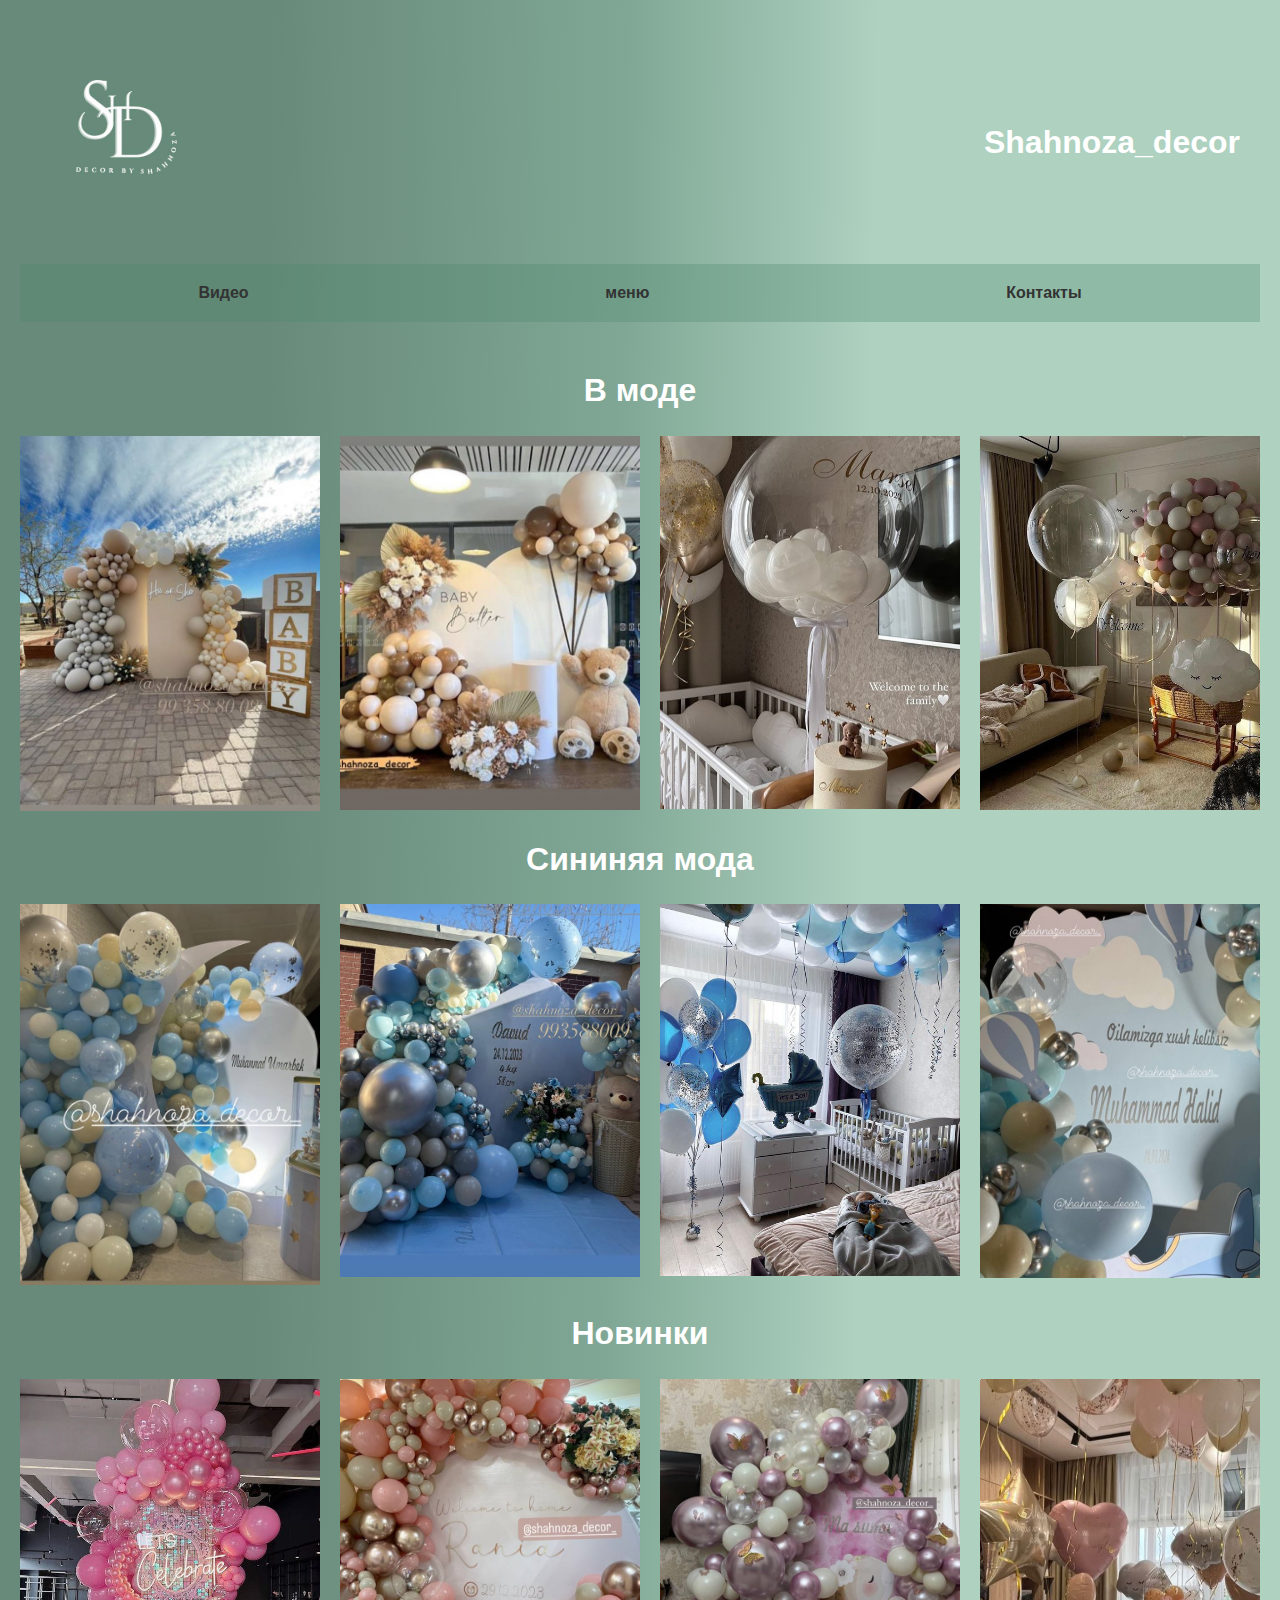
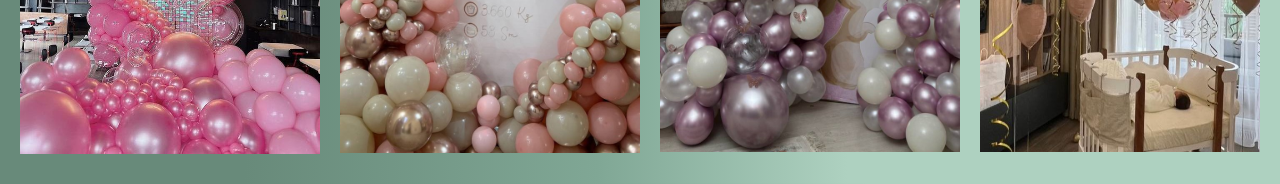
<file: photo.html>
<!DOCTYPE html>
<html lang="en">

<head>
    <meta charset="UTF-8">
    <meta name="viewport" content="width=device-width, initial-scale=1.0">
    <title>Shahnoza_decor__photo</title>
    <link rel="stylesheet" href="./photo.css">
</head>

<body>
    <header>
        <div class="logo">
            <img src="./index/shahnoza_dekor/logo.png" alt="Shahnoza_decor Logo">
        </div>
        <h1>Shahnoza_decor</h1>
    </header>
    <div class="icon-container">
        <!-- Ярлык "Фото" -->
         <a href="./video.html" class="icon">Видео</a>
         <a href="./index.html" class="icon">меню</a>
         <a href="./контакты.html" class="icon">Контакты</a>
        <!-- Ярлык "Видео" -->
       
        <!-- Ярлык "Цены" -->
       </div>
    <main>
    <h2 class="title">В моде</h2>
    <div class="image-grid">
        <img class="image" src="./photo__1/photo_Shahnoza_decor/моде.jpg" alt="Image 1">
        <img class="image" src="./photo__1/photo_Shahnoza_decor/моде_1.jpg" alt="Image 2">
        <img class="image" src="./photo__1/photo_Shahnoza_decor/моде_2.jpg" alt="Image 3">
        <img class="image" src="./photo__1/photo_Shahnoza_decor/моде_3.jpg" alt="Image 4">
        <img class="image" src="./photo__1/photo_Shahnoza_decor/моде_4.jpg" alt="Image 5">
    </div>
    <h2 class="title">Сининяя мода </h2>
    <div class="image-grid">

        <img class="image" src="./photo__1/photo_Shahnoza_decor/синий_1.jpg" alt="Image 6">
        <img class="image" src="./photo__1/photo_Shahnoza_decor/синий_2.jpg" alt="Image 7">
        <img class="image" src="./photo__1/photo_Shahnoza_decor/синий_3.jpg" alt="Image 8">
        <img class="image" src="./photo__1/photo_Shahnoza_decor/синий_4.jpg" alt="Image 9">
        <img class="image" src="./photo__1/photo_Shahnoza_decor/синий_5.jpg" alt="Image 10">

    </div>
    <h2 class="title">Новинки </h2>
    <div class="image-grid">

        <img class="image" src="./photo__1/photo_Shahnoza_decor/розовый_1.jpg" alt="Image 11">
        <img class="image" src="./photo__1/photo_Shahnoza_decor/розовый_2.jpg" alt="Image 12">
        <img class="image" src="./photo__1/photo_Shahnoza_decor/розовый_3.jpg" alt="Image 13">
        <img class="image" src="./photo__1/photo_Shahnoza_decor/розовый_4.jpg" alt="Image 14">
        <img class="image" src="./photo__1/photo_Shahnoza_decor/розовый_5.jpg" alt="Image 15">
    </div>

</body>

</html>
</file>
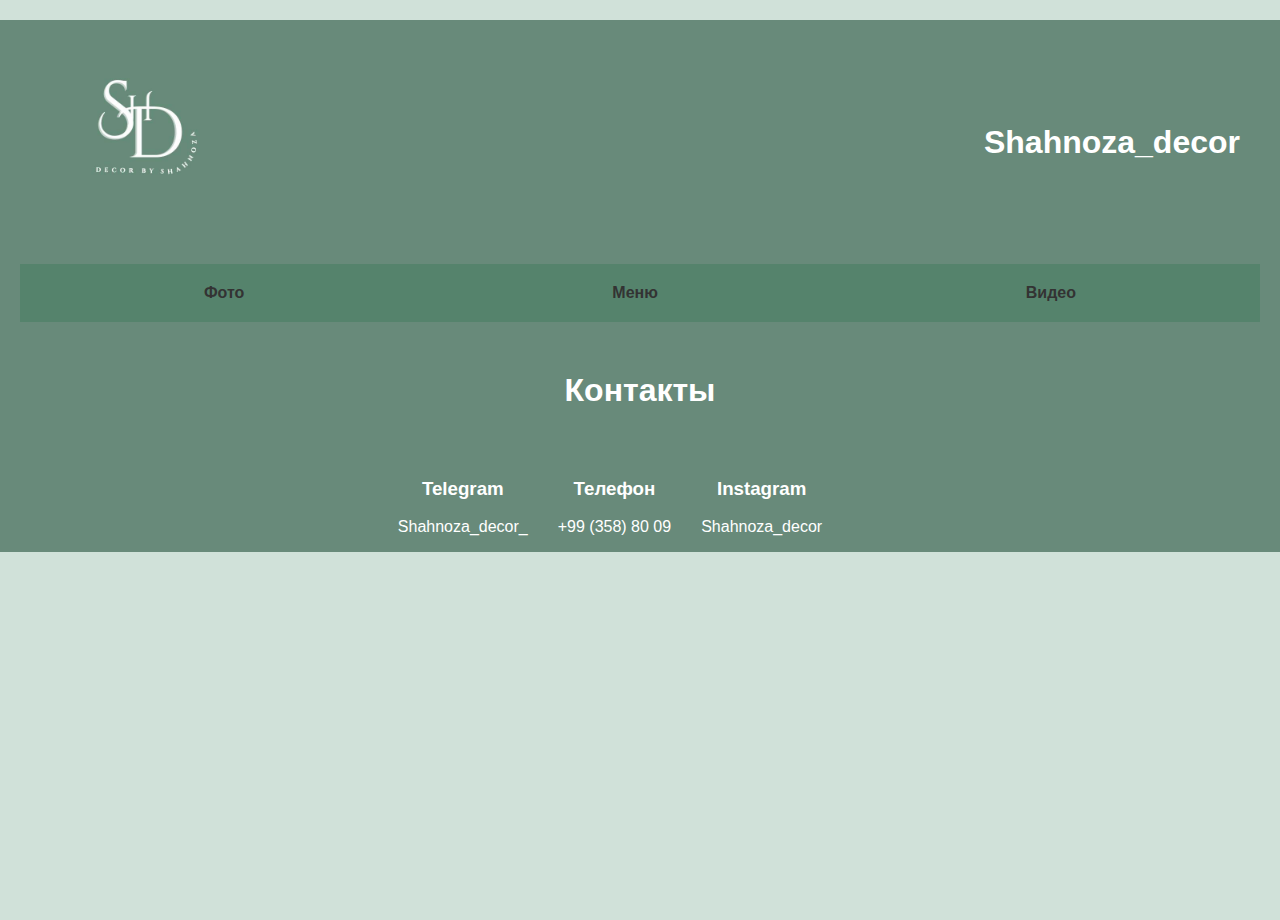
<file: контакты.html>
<!DOCTYPE html>
<html lang="en">

<head>
    <meta charset="UTF-8">
    <meta name="viewport" content="width=device-width, initial-scale=1.0">
    <title>Document</title>
    <link rel="stylesheet" href="./контакты.css">
</head>

<body>
    <div class="container">
        <header>
            <div class="logo">
                <img src="./index/shahnoza_dekor/logo.png" alt="Shahnoza_decor Logo">
            </div>
            <h1>Shahnoza_decor</h1>
        </header>
    <div class="icon-container">
        <!-- Ярлык "Фото" -->
        <a href="./photo.html" class="icon">Фото</a>

        <a href="./index.html" class="icon">Меню</a>
        <!-- Ярлык "Видео" -->
        <a href="./video.html" class="icon">Видео</a>
        <!-- Ярлык "Цены" -->

    </div>
    <div class="container">
        <h1>Контакты</h1>
        <div class="contact-info">
            <div>
                <h3 class="title">Telegram</h3>
                <p>Shahnoza_decor_</p>
            </div>
            <div>
                <h3>Телефон</h3>
                <p>+99 (358) 80 09</p>
            </div>
            <div>
                <h3>Instagram</h3>
                <p>Shahnoza_decor</p>
            </div>
            <div>
       
        
    </div>
  
</body>

</html>
</file>
<file: photo.css>
body {
    margin: 0;
    padding: 0;
    font-family: Arial, sans-serif;
  
    background: rgb(107,140,124);
    background: linear-gradient(91deg, rgb(104 138 122) 0%, rgb(104 138 122) 21%, rgba(128, 167, 149, 1) 48%, rgba(174, 209, 192, 1) 67%);
    background-size: cover;
    background-position: center;
    margin: 20px;
}
.logo img {
    max-width: 200px; /* Размер логотипа */
    height: auto;
}
header {
    padding: 20px 0;
    display: flex;
    justify-content: space-between;
    align-items: center;
    margin-right: 20px;
}
h1 {
    color:white;
    margin: 0;
    max-width: 400px;
}
.image-grid {
    display: grid;
    grid-template-columns: repeat(5, 1fr);
    grid-gap: 10px;
    overflow-x: auto;
    white-space: nowrap;
   margin-bottom: 30px;
   gap: 20px;
 
}

.image {
    width: 300px;
    height: auto;
    cursor: pointer;
}
.title{
   font-size: xx-large;
    text-align: center;
    color: white;
}
.icon-container {
    display: flex;
    justify-content: space-around;
    padding: 20px 0;
    background-color: hsla(152, 29%, 42%, 0.314);
    margin-bottom: 50px;
  }

  .icon {
    text-decoration: none;
    color: #333;
    font-weight: bold;
    transition: color 0.3s ease;
  }

  .icon:hover {
    color: #ffffff;
  }
</file>
<file: контакты.css>
body {
    width: 100vw;
    width: 100dvw;
    height: 100vh;
    height: 100dvh;
    font-family: Arial, sans-serif;
    margin: 0;
    padding: 0;
    background-color:hsla(152, 23%, 55%, 0.336);
   
}
.container {
    max-width: 1200px; /* Ширина контейнера */
    margin: 0 auto; /* Центрирование контейнера */
}
header {
    padding: 20px 0;
    display: flex;
    justify-content: space-between;
    align-items: center;
   
}
h1 {
    color: hsl(0, 0%, 100%); /* Цвет имени бренда */
    margin: 0;
    max-width: 400px;

}
.logo img {
    max-width: 200px; /* Размер логотипа */
    height: auto;
}
footer {
    background-color: hwb(151.76deg 40.78% 45.88% / 24%); /* Цвет фона подвала */
    padding: 20px 0;
    text-align: center;
}

.icon-container {
    display: flex;
    justify-content: space-around;
    padding: 20px 0;
    background-color: hsla(152, 30%, 37%, 0.496);
    margin-bottom: 50px;
  }

  .icon {
    text-decoration: none;
    color: #333;
    font-weight: bold;
    transition: color 0.3s ease;
  }

  .icon:hover {
    color: #ffffff;
  }
  header {
  
    color: #fff;
    padding: 20px;
    text-align: center;
}
nav {
    background-color: #666;
    padding: 10px;
    text-align: center;
}
nav a {
    color: #fff;
    text-decoration: none;
    margin: 0 10px;
}
nav a:hover {
    text-decoration: underline;
}
.container {
    max-width: 1600px;
    margin: 20px auto;
    padding: 0 20px;
  text-align: center;
    background-color: rgb(104, 138, 122);
    color: hsl(0, 0%, 100%);
}
h1 {
    display: contents;
    text-align: center;
}
.contact-info {
    display: flex;
    justify-content: center;
    align-items: center;
    margin-top: 50px;
}
.contact-info div {
    margin-right: 30px;
}
</file>
